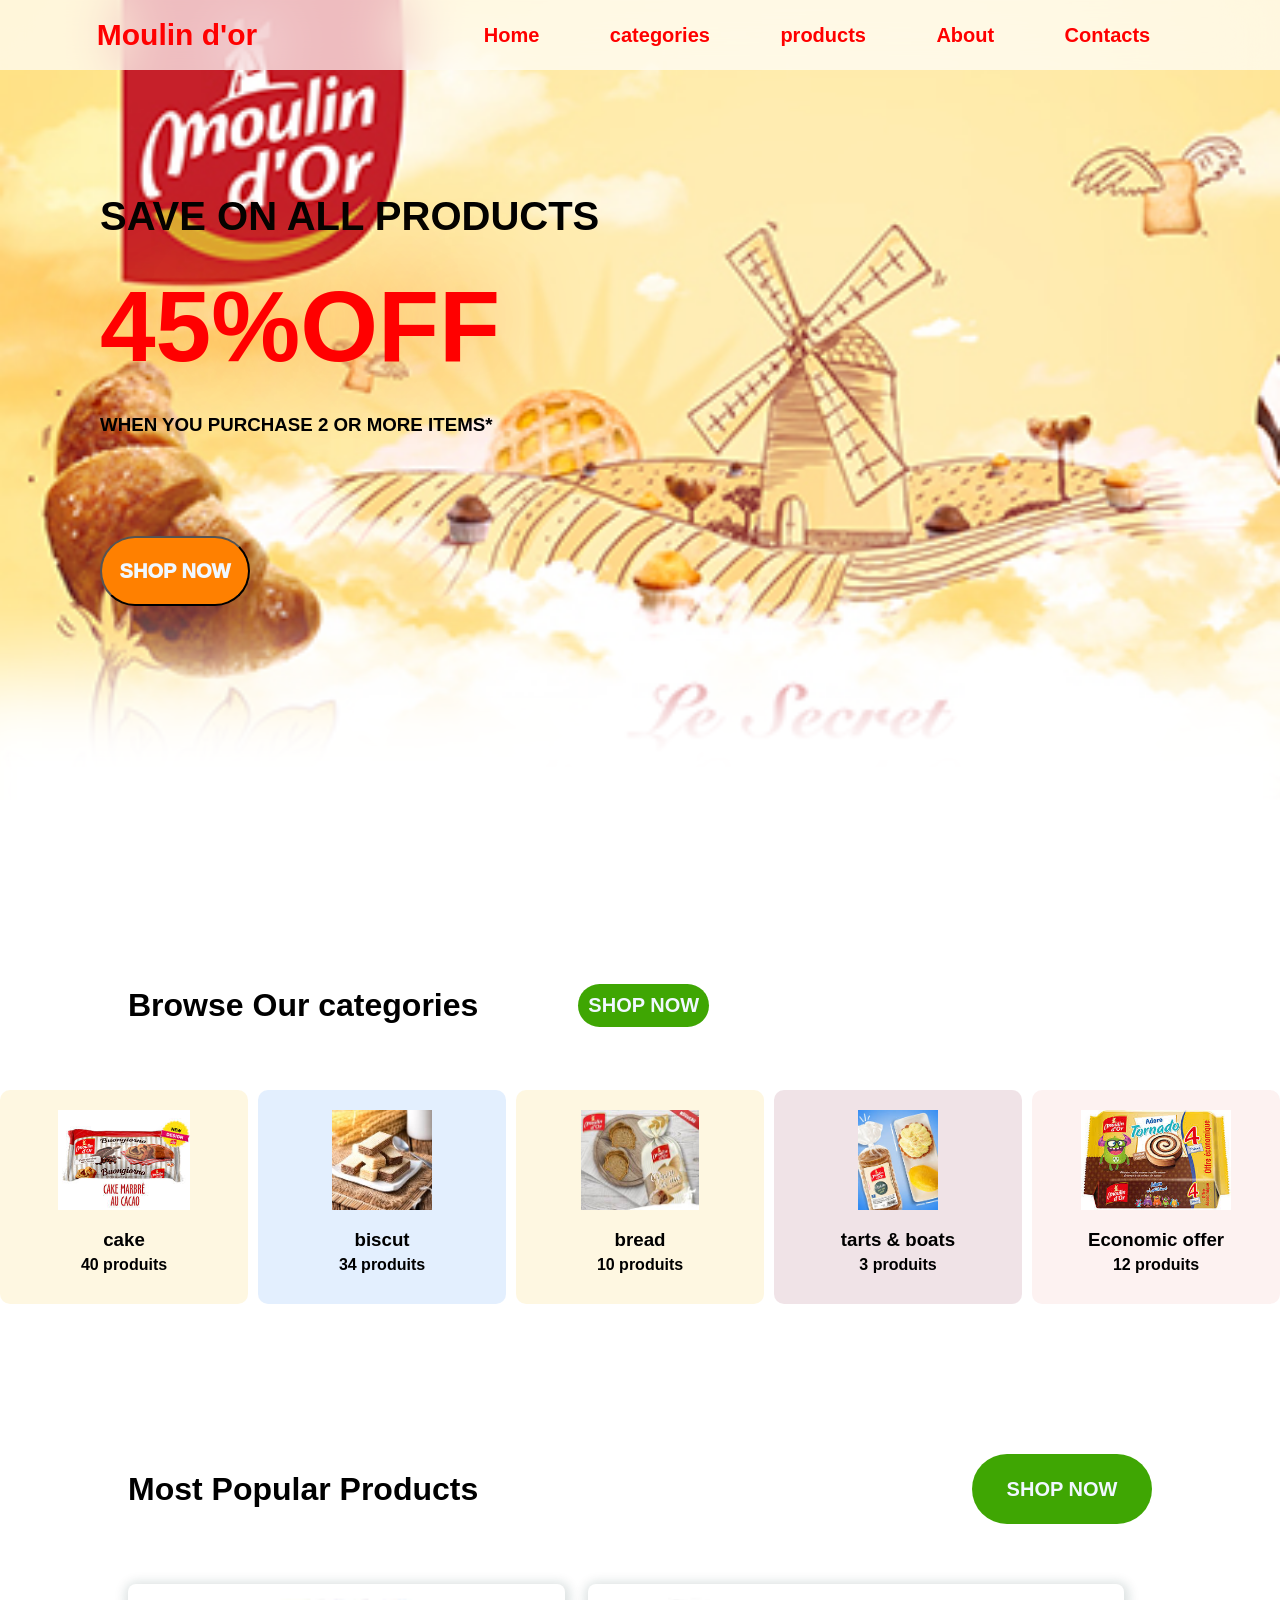
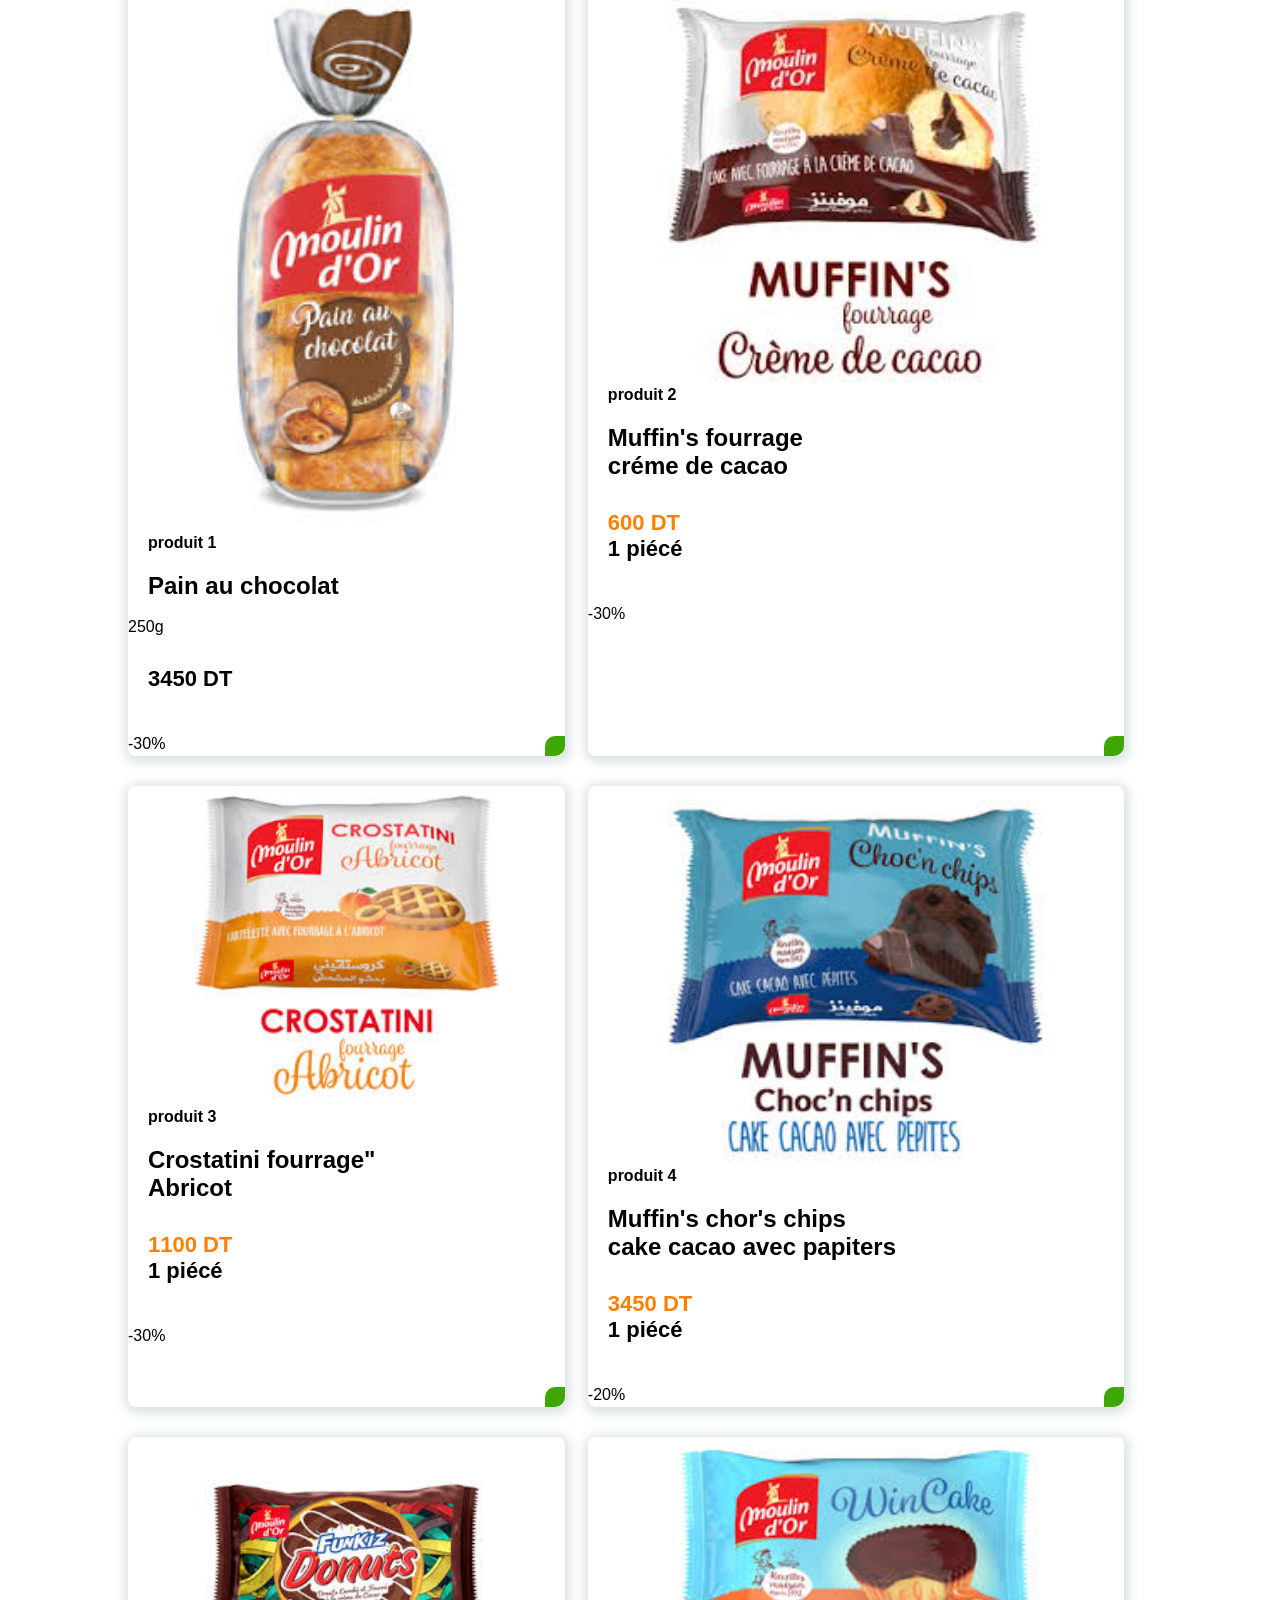
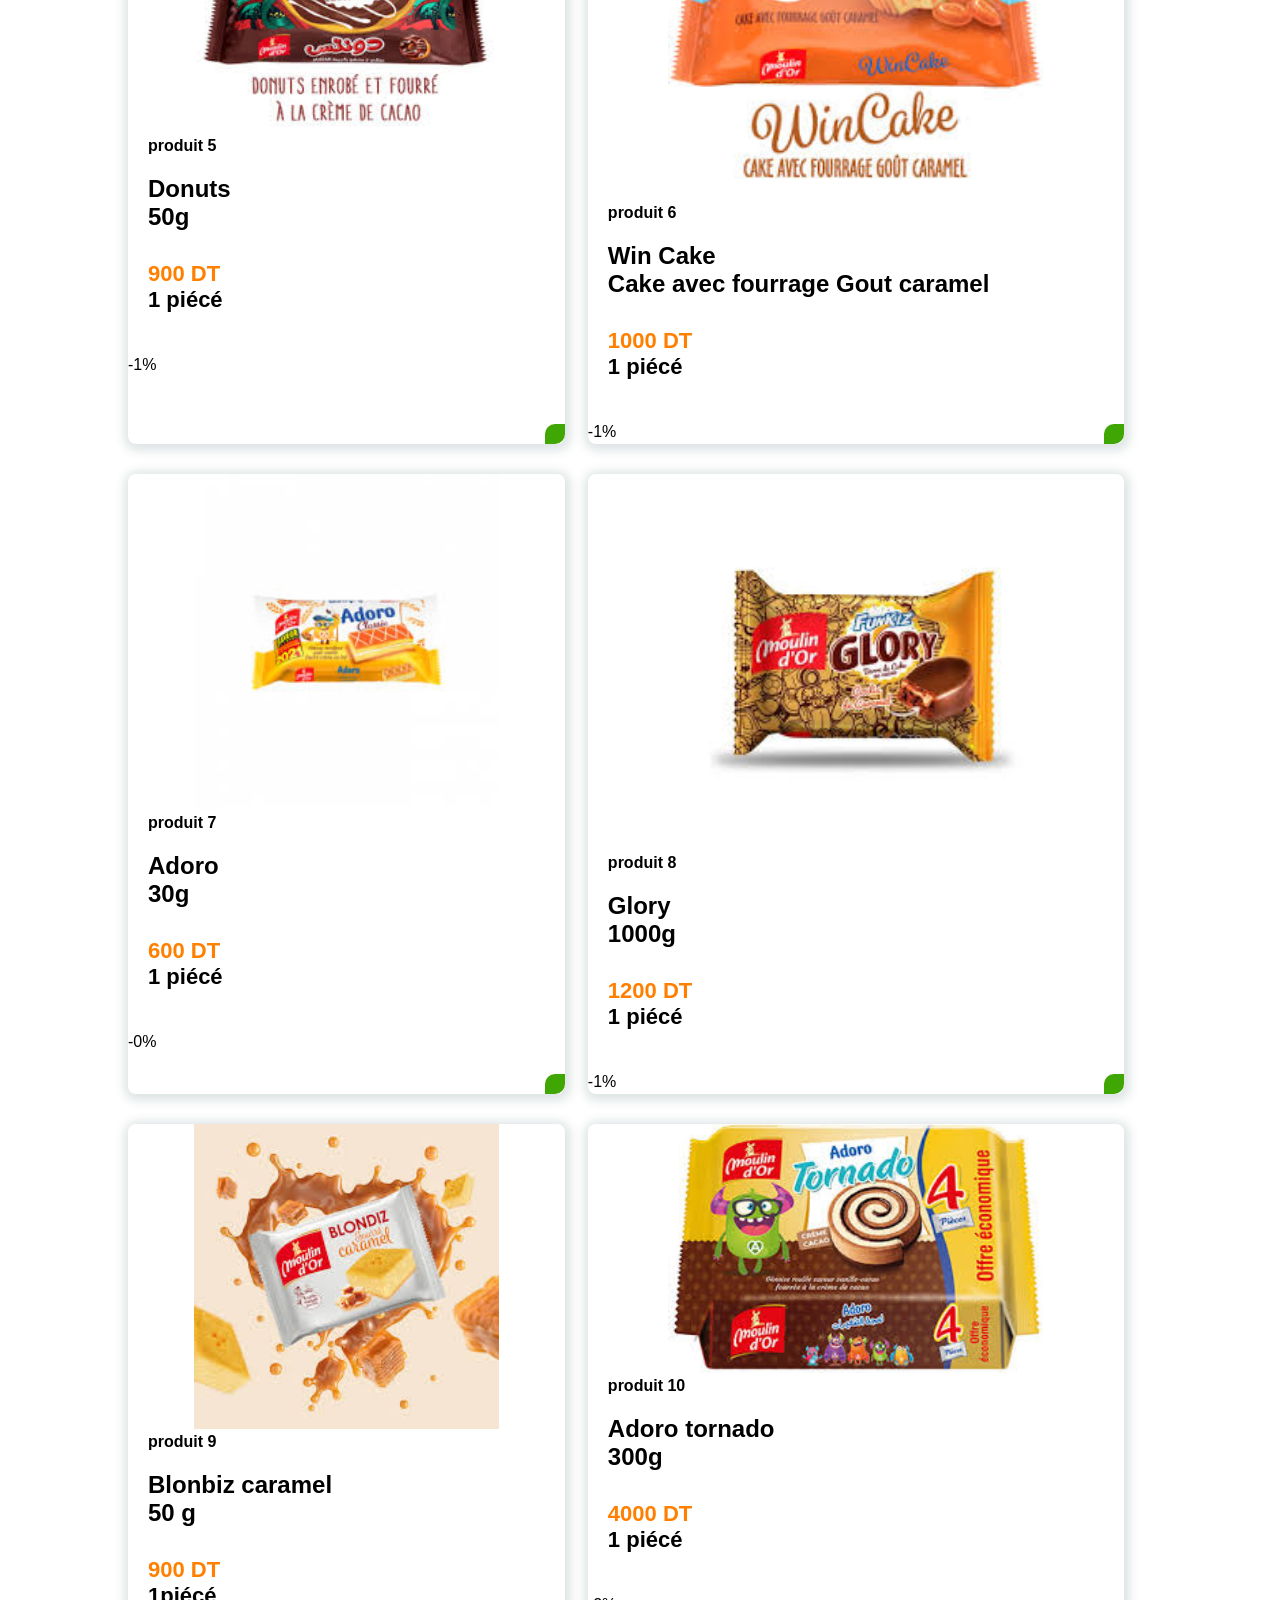
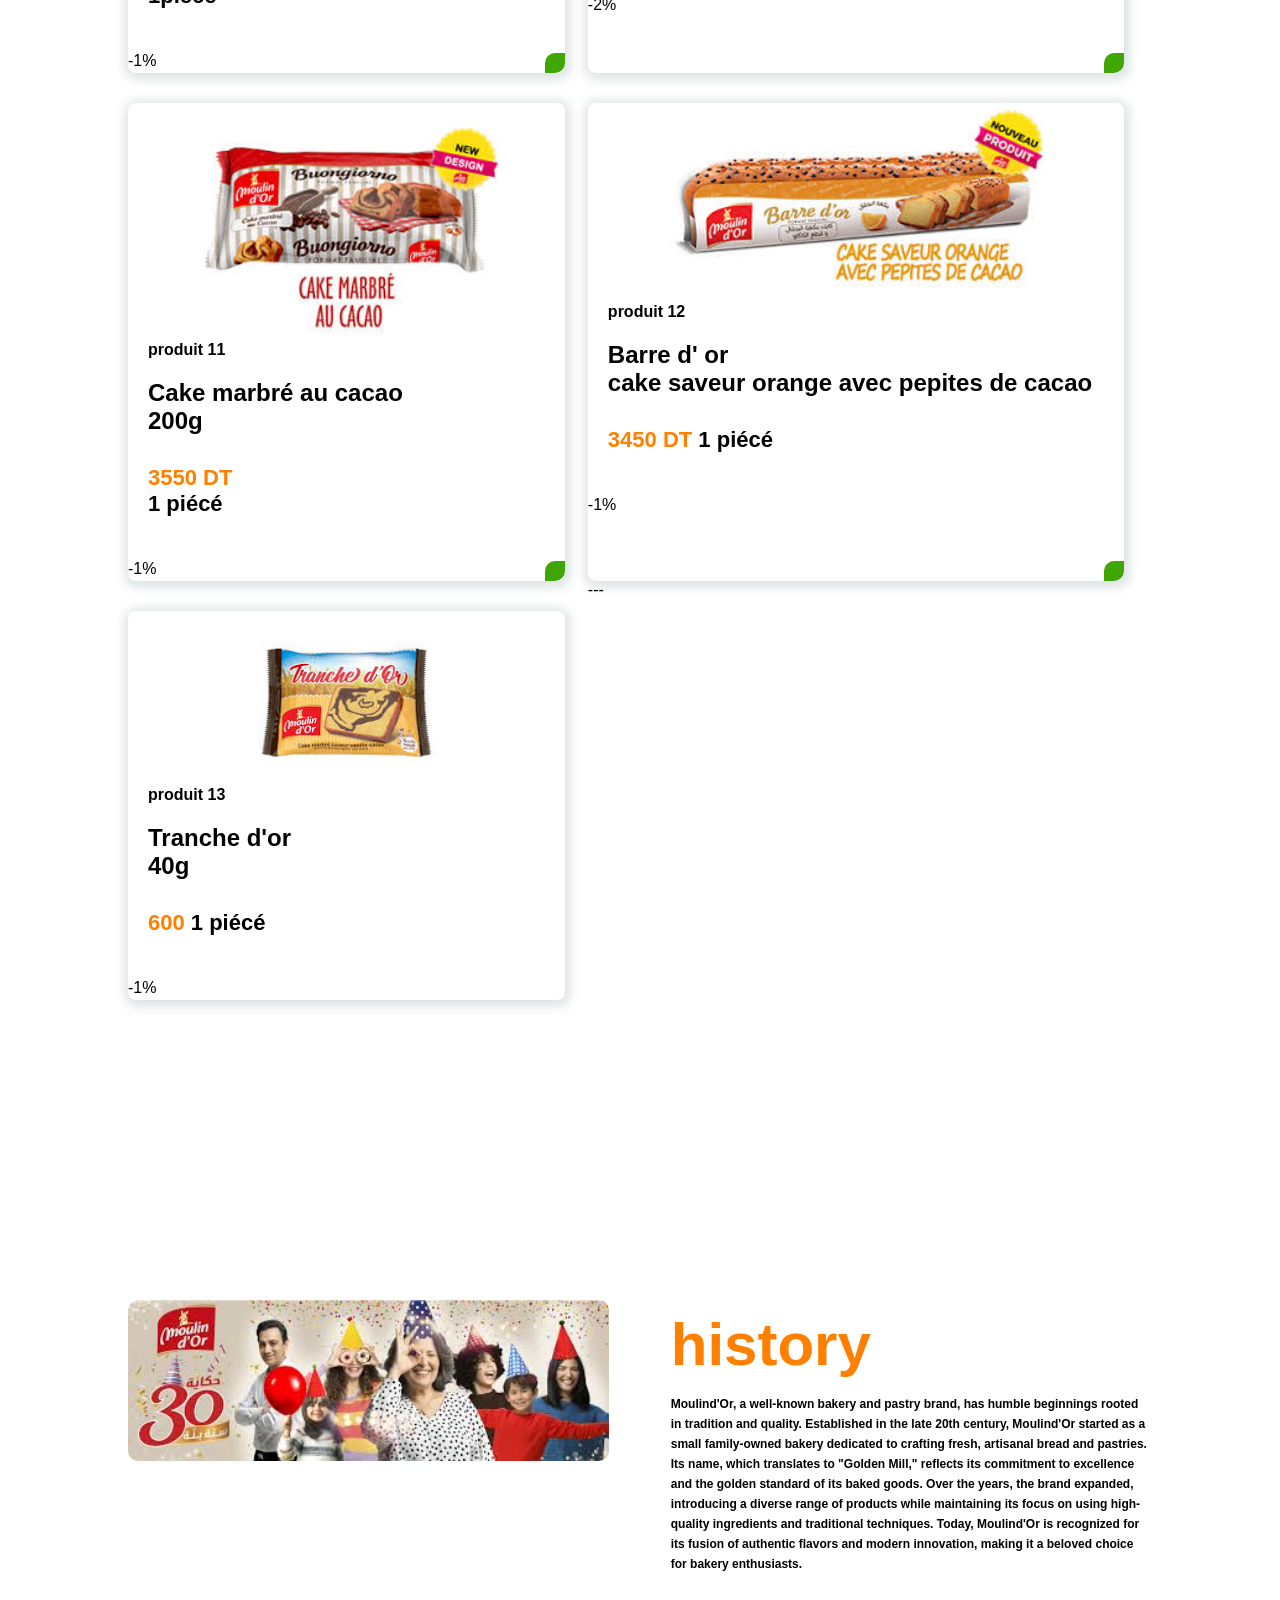
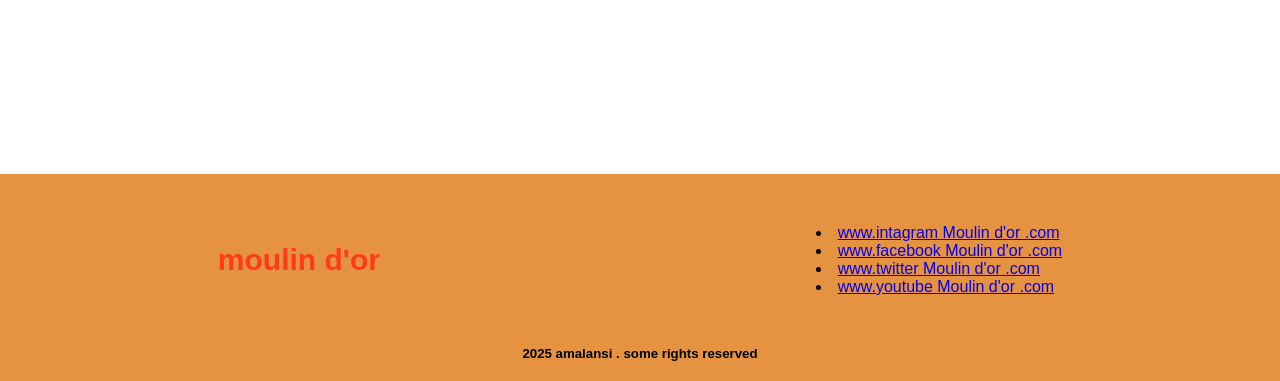
<file: index.html>
<!DOCTYPE html>
<html lang="en">
<head>
    <meta charset="UTF-8">
    <meta name="viewport" content="width=device-width, initial-scale=1.0">
    <link rel ="stylesheet" href ="moulin'or.css">

    <title>Moulin d'or </title>
</head>
<body>
    <div class="home">
        <nav>
            <a href ="#" class="logo">
                <i class="fa-solid fa-leaf"></i>
                <h3>Moulin d'or </h3>
            </a>
            <div class="nav">
                <a href="moulin'or.html">Home</a>
                <a href="#categories">categories</a>
                <a href="#products">products</a>
                <a href="#about">About</a>
                <a href="#contacts">Contacts</a>
            </div>
        </nav>
        <div class ="homepage">
            <div class ="content">
            <h2> SAVE ON ALL PRODUCTS </h2>
            <h1>45%OFF</h1>
            <h3>WHEN YOU PURCHASE 2 OR MORE ITEMS*</h3>
            <button>SHOP NOW </button></div>
        </div>
    </div>
    <div class="section2" id="categories">
        <div class="header1">
            <h1>Browse Our categories </h1>
            <button> SHOP NOW </button>

        </div>
        <div class="categores">
                <div class="item1 item">
                    <img src="p11.jpg"alt="">
                    <h3>cake</h3>
                     <h4>40 produits </h4>
                </div>
                <div class="item2 item">
                    <img src="2.2.jpg"alt="">
                    <h3>biscut</h3>
                    <h4>34 produits  </h4>
                </div>
                <div class="item3 item">
                    <img src="5.5.jpg" alt="">
                    <h3>bread</h3>
                    <h4>10 produits  </h4>
                </div>
                <div class="item4 item">
                    <img src="4.4.jpg"alt="">
                    <h3> tarts & boats</h3>
                    <h4> 3 produits </h4>
                </div>
                <div class="item5 item">
                    <img src="p10.jpg"alt="">
                    <h3> Economic offer </h3>
                    <h4>12 produits  </h4>
                </div>    

        </div>
    </div>
    <div class="section3" id="products">
        <div class="header2">
            <h1>Most Popular Products </h1>
            <button> SHOP NOW </button>
        </div>
        <div class="products">
            <div>
            <img src="6.6.jpg" alt="">
            <h4> produit 1</h4>
            <h2> Pain au chocolat </h2><br> 250g </h2>
            <h3>3450 DT</h3>
            <span class="offer">-30%</span>
            <i class="fa-regular fa-heart"></i>
            <i id="cart" class="fa-solid fa-cart-shopping"></i></div>



            <div><img src="p2.jpg" alt="">
            <h4> produit 2</h4>
            <h2>Muffin's fourrage  <br>créme de cacao  </h2>
            <h3><span> 600 DT </span> <br> 1 piécé </h3>
            <span class="offer">-30%</span>
            <i class="fa-regular fa-heart"></i>
            <i id="cart" class="fa-solid fa-cart-shopping"></i></div>



            <div><img src="p3.jpg" alt="">
            <h4> produit 3</h4>
            <h2> Crostatini fourrage"  <br> Abricot  </h2>
            <h3><span> 1100 DT </span> <br> 1 piécé </h3>
            <span class="offer">-30%</span>
            <i class="fa-regular fa-heart"></i>
            <i id="cart" class="fa-solid fa-cart-shopping"></i></div>


            <div><img src="p4.jpg" alt="">
            <h4> produit 4</h4>
            <h2> Muffin's chor's chips  <br> cake cacao avec papiters  </h2>
            <h3><span> 3450 DT </span> <br> 1 piécé </h3>
            <span class="offer">-20%</span>
            <i class="fa-regular fa-heart"></i>
            <i id="cart" class="fa-solid fa-cart-shopping"></i></div>



            <div><img src="p5.jpg" alt="">
            <h4> produit 5</h4>
            <h2> Donuts  <br> 50g </h2>
            <h3><span> 900 DT </span> <br> 1 piécé </h3>
            <span class="offer">-1%</span>
            <i class="fa-regular fa-heart"></i>
            <i id="cart" class="fa-solid fa-cart-shopping"></i></div>


        <div><img src="p6.jpg" alt="">
            <h4> produit 6 </h4>
            <h2> Win Cake <br> Cake avec fourrage Gout caramel  </h2>
            <h3><span>1000 DT </span><br>  1 piécé </h3>
            <span class="offer">-1%</span>
            <i class="fa-regular fa-heart"></i>
            <i id="cart" class="fa-solid fa-cart-shopping"></i></div>



        <div><img src="p7.jpg" alt="">
            <h4> produit 7</h4>
            <h2> Adoro  <br> 30g </h2>
            <h3><span> 600 DT </span> <br> 1 piécé </h3>
            <span class="offer">-0%</span>
            <i class="fa-regular fa-heart"></i>
            <i id="cart" class="fa-solid fa-cart-shopping"></i></div>


        <div><img src="p8.jpg" alt="">
            <h4> produit 8 </h4>
            <h2> Glory  <br> 1000g </h2>
            <h3><span>1200 DT </span> <br> 1 piécé </h3>
            <span class="offer">-1%</span>
            <i class="fa-regular fa-heart"></i>
            <i id="cart" class="fa-solid fa-cart-shopping"></i></div>
            
            
        <div><img src="p9.jpg" alt="">
            <h4> produit 9 </h4>
            <h2>Blonbiz caramel <br> 50 g  </h2>
            <h3><span> 900 DT </span> <br> 1piécé </h3>
            <span class="offer">-1%</span>
            <i class="fa-regular fa-heart"></i>
            <i id="cart" class="fa-solid fa-cart-shopping"></i></div>


            <div><img src="p10.jpg" alt="">
            <h4> produit 10 </h4>
            <h2> Adoro tornado  <br> 300g </h2>
            <h3><span> 4000 DT </span>  <br> 1 piécé </h3>
            <span class="offer">-2%</span>
            <i class="fa-regular fa-heart"></i>
            <i id="cart" class="fa-solid fa-cart-shopping"></i></div>


            <div><img src="p11.jpg" alt="">
            <h4> produit 11 </h4>
            <h2> Cake marbré au cacao <br> 200g </h2>
            <h3><span> 3550 DT </span> <br> 1 piécé </h3>
            <span class="offer">-1%</span>
            <i class="fa-regular fa-heart"></i>
            <i id="cart" class="fa-solid fa-cart-shopping"></i></div>


            <div><img src="p12.jpg" alt="">
            <h4> produit 12 </h4>
            <h2> Barre d' or <br> cake saveur orange avec pepites de cacao  </h2>
            <h3><span>3450 DT </span>1 piécé </h3>
            <span class="offer">-1%</span>
            <i class="fa-regular fa-heart"></i>
            <i id="cart" class="fa-solid fa-cart-shopping"></i></div>


        <div><img src="8.8.jpg"alt="">
            <h4> produit 13</h4>
            <h2> Tranche d'or  <br> 40g </h2>
            <h3><span> 600 </span>1 piécé </h3>
            <span class="offer">-1%</span>
            <i class="fa-regularfa-heart"></i>
            <i id="cart" class="fa-solidfa-cart-shopping"></i></div>---

        </div>
        

        
        
    </div>



    <div class="about" id="about">
        <div class="img">
            <img src="home2.jpg" alt="">        
        </div>
        <div class="content3">
            <h1>history</h1>
            <h6>Moulind'Or, a well-known bakery and pastry brand, has humble beginnings rooted in tradition and quality. 
                Established in the late 20th century, Moulind'Or started as a small family-owned bakery dedicated to crafting fresh,
                 artisanal bread and pastries. Its name, which translates to "Golden Mill," reflects its commitment to excellence 
                 and the golden standard of its baked goods. Over the years, the brand expanded, introducing a diverse range of
                  products while maintaining its focus on using high-quality ingredients and traditional techniques.
                 Today, Moulind'Or is recognized for its fusion of authentic flavors and modern innovation, 
                making it a beloved choice for bakery enthusiasts.
            </h6>
        </div>
    </div>
    <div class="contacts" id="contacts">
        <div class="contects2">
            <div class="logo2">
                <a href ="#" class="logo2">
                    <i class="fa-solid fa-leaf"></i>
                    <h3>moulin d'or </h3>

                </a>
            </div>
        
                <div class="social"> 
                    <li>
                    <a href ="www.instagram.com ">  www.intagram Moulin d'or .com <br> </a></li>
                   <li><a href ="www.facebook.com ">  www.facebook Moulin d'or .com <br> </a></li> 
                   <li> <a href ="www.twitter .com ">  www.twitter Moulin d'or .com <br> </a></li>
                    <li><a  href ="www.youtube .com ">  www.youtube Moulin d'or .com <br> </a></li>
                
                </div>
                
            
            
        </div>
        <div class="rights">
            <h5>2025 amalansi . some rights reserved </h5>
        </div>
    </div>
</body>
</html>
</file>
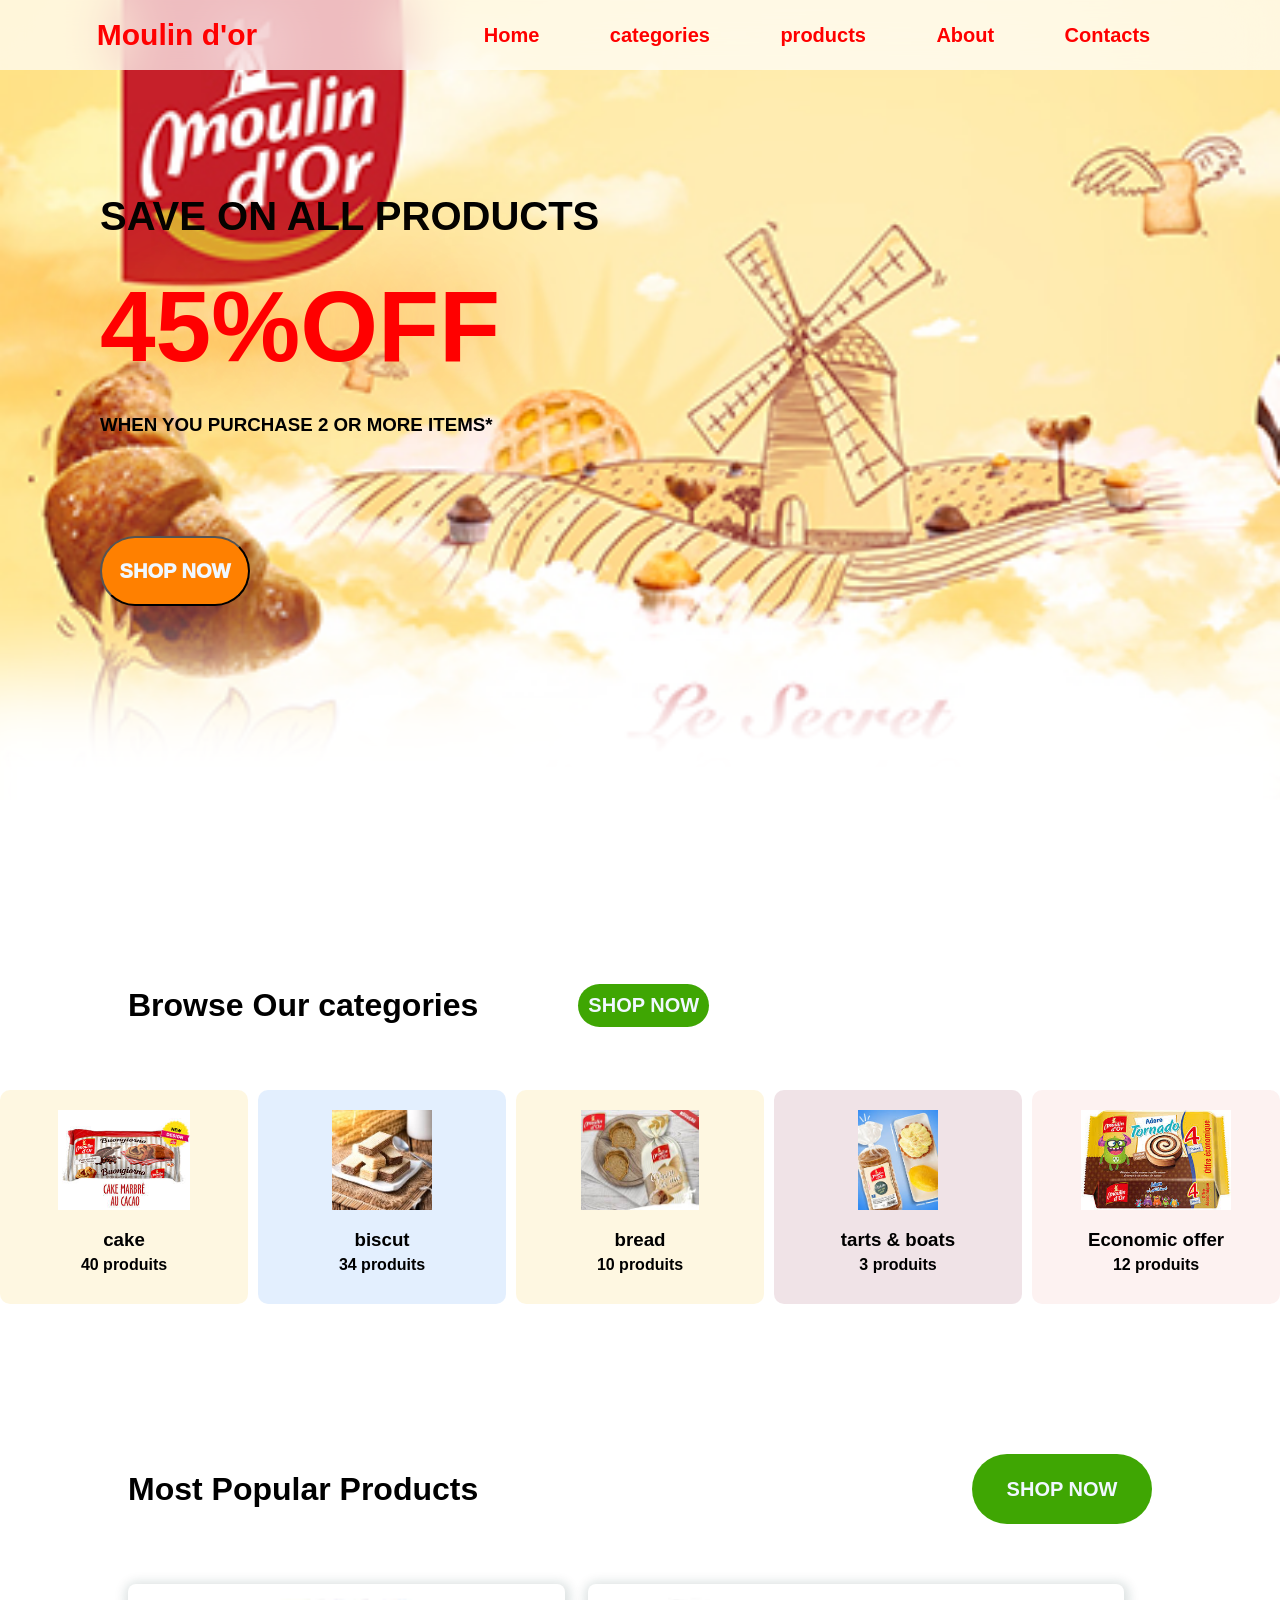
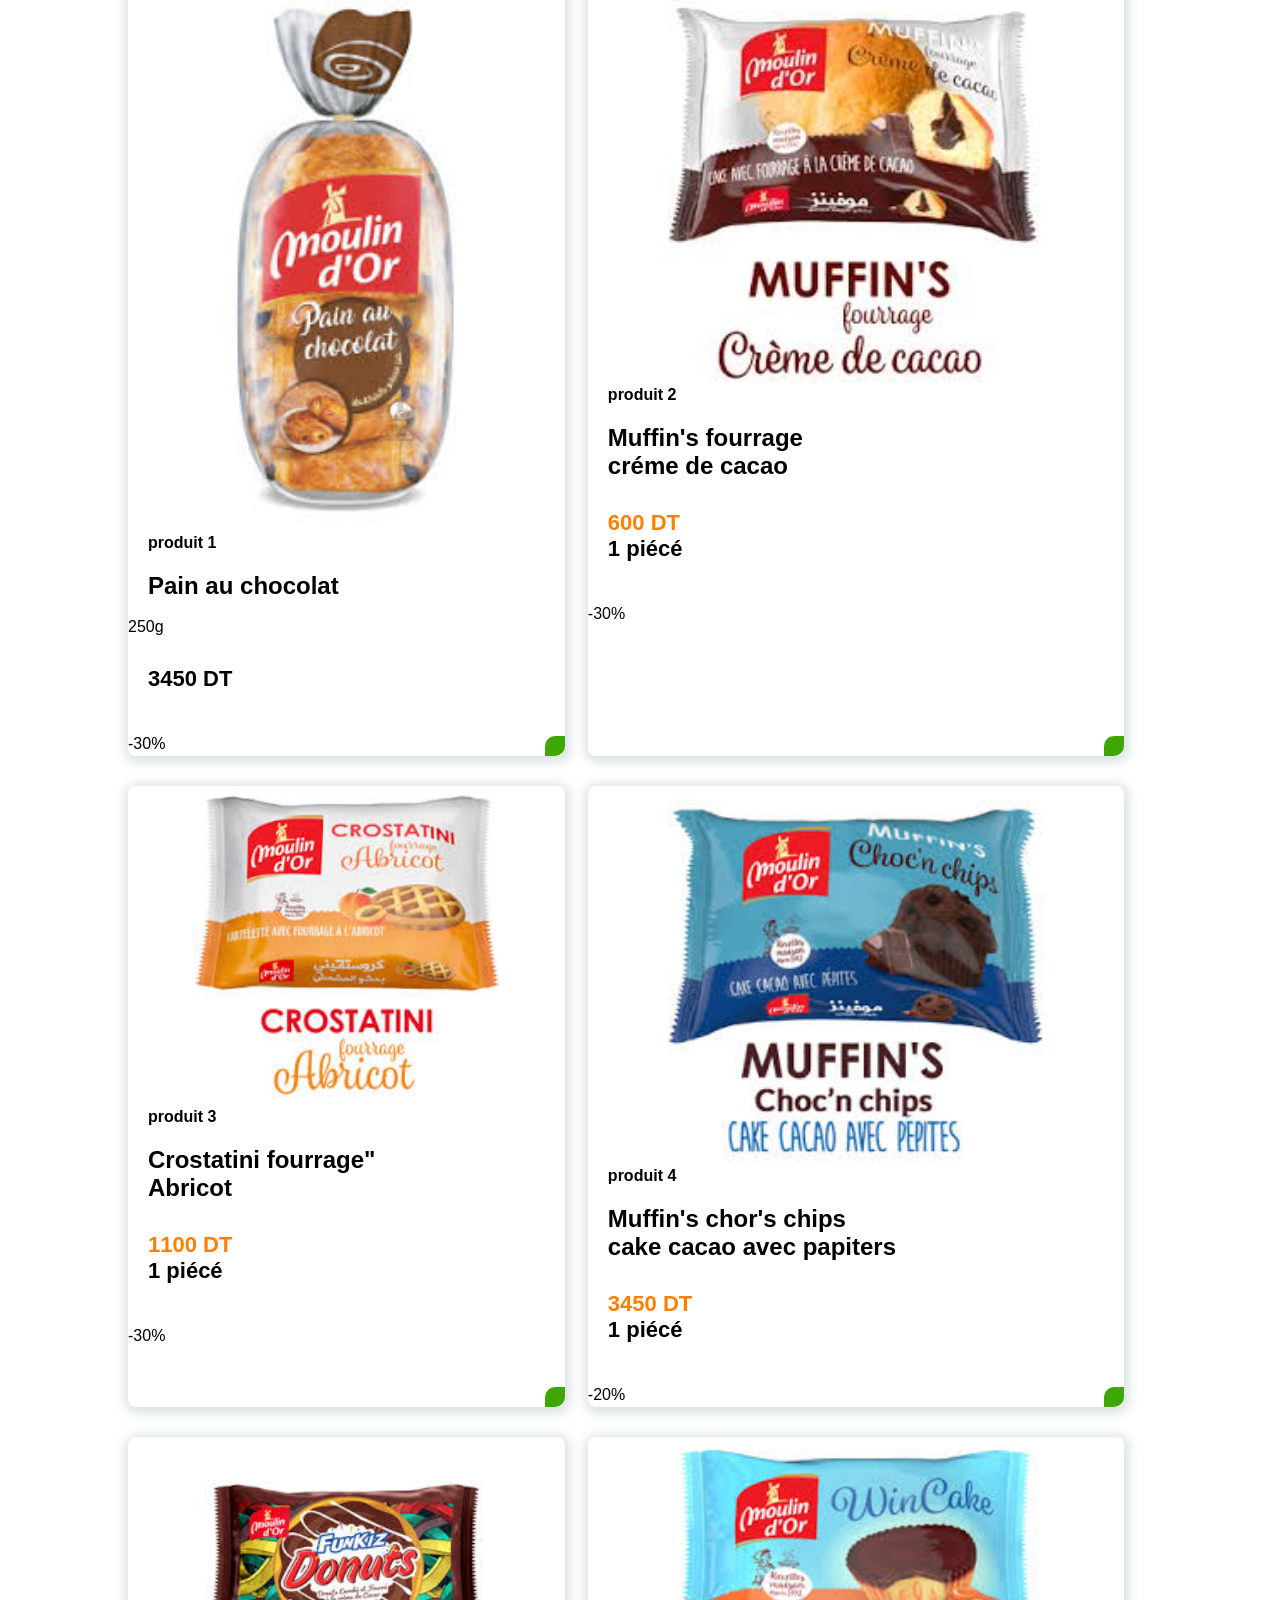
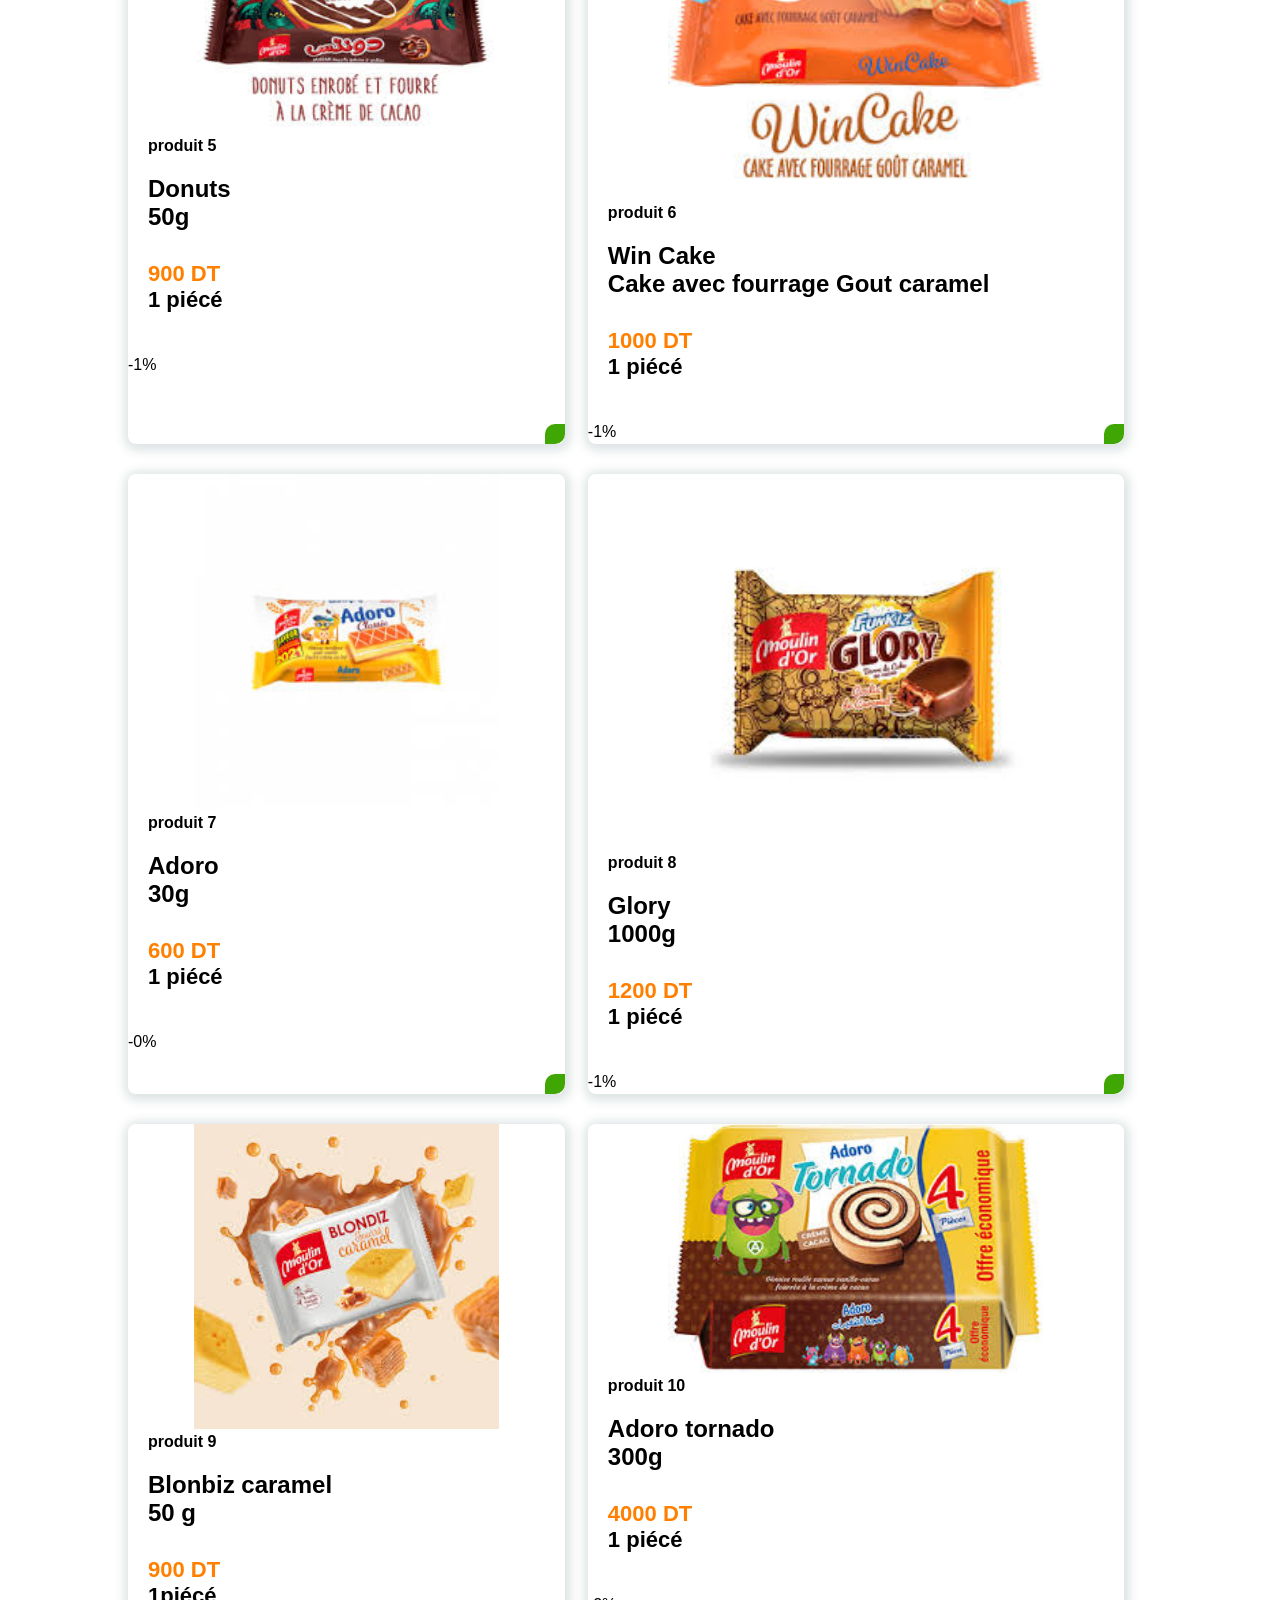
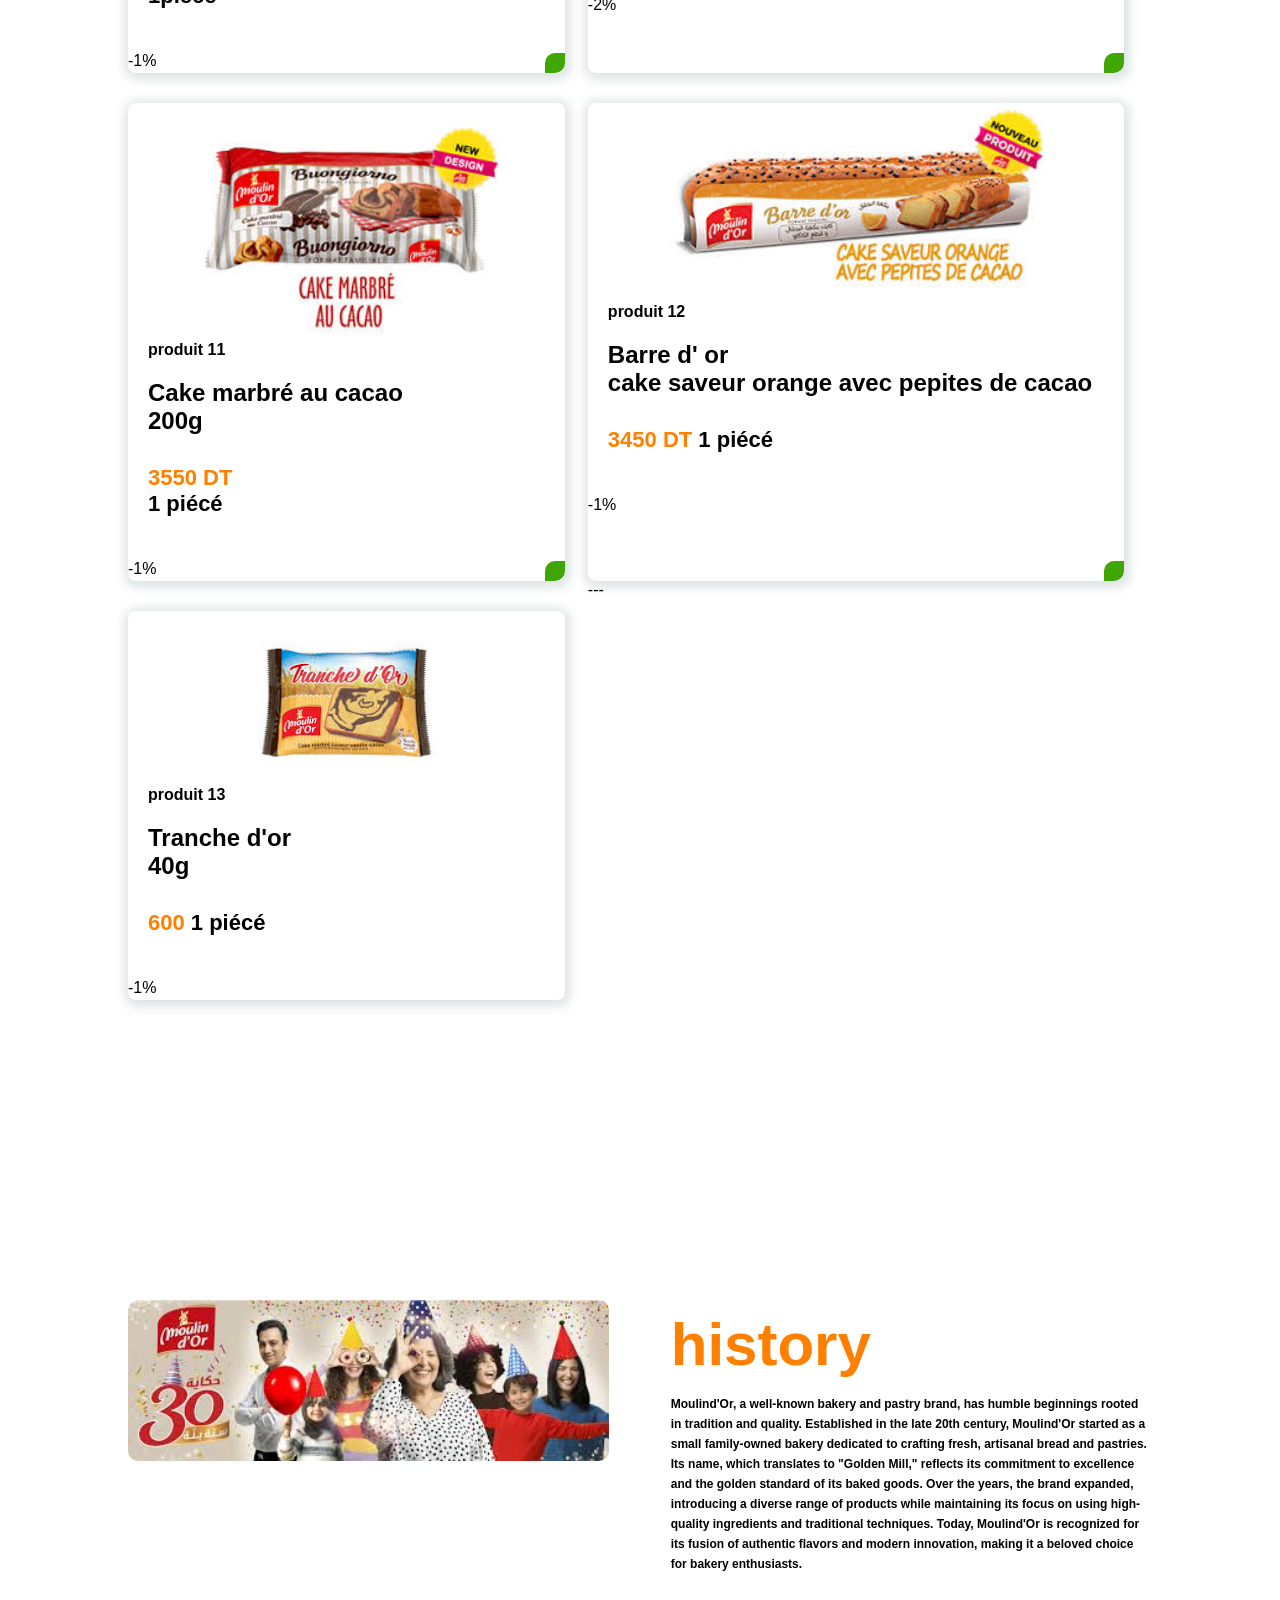
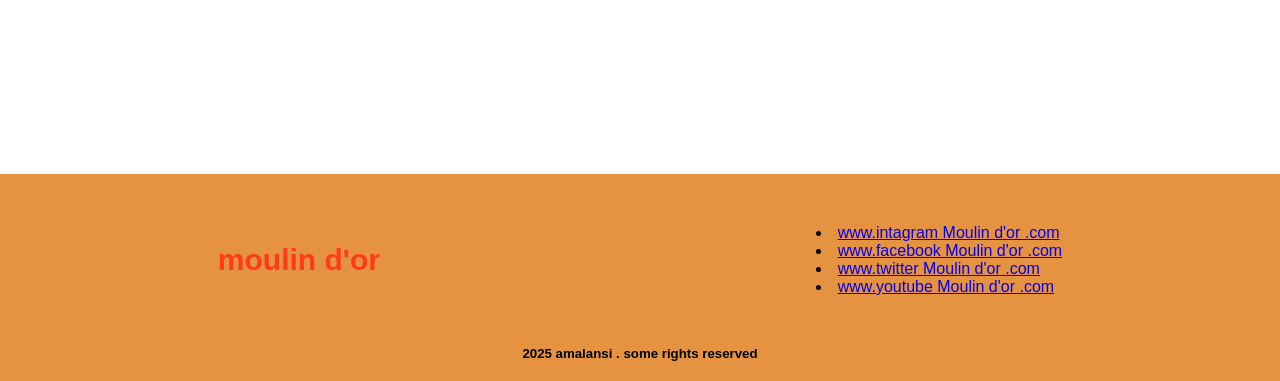
<file: moulin'or.html>
<!DOCTYPE html>
<html lang="en">
<head>
    <meta charset="UTF-8">
    <meta name="viewport" content="width=device-width, initial-scale=1.0">
    <link rel ="stylesheet" href ="moulin'or.css">

    <title>Moulin d'or </title>
</head>
<body>
    <div class="home">
        <nav>
            <a href ="#" class="logo">
                <i class="fa-solid fa-leaf"></i>
                <h3>Moulin d'or </h3>
            </a>
            <div class="nav">
                <a href="moulin'or.html">Home</a>
                <a href="#categories">categories</a>
                <a href="#products">products</a>
                <a href="#about">About</a>
                <a href="#contacts">Contacts</a>
            </div>
        </nav>
        <div class ="homepage">
            <div class ="content">
            <h2> SAVE ON ALL PRODUCTS </h2>
            <h1>45%OFF</h1>
            <h3>WHEN YOU PURCHASE 2 OR MORE ITEMS*</h3>
            <button>SHOP NOW </button></div>
        </div>
    </div>
    <div class="section2" id="categories">
        <div class="header1">
            <h1>Browse Our categories </h1>
            <button> SHOP NOW </button>

        </div>
        <div class="categores">
                <div class="item1 item">
                    <img src="p11.jpg"alt="">
                    <h3>cake</h3>
                     <h4>40 produits </h4>
                </div>
                <div class="item2 item">
                    <img src="2.2.jpg"alt="">
                    <h3>biscut</h3>
                    <h4>34 produits  </h4>
                </div>
                <div class="item3 item">
                    <img src="5.5.jpg" alt="">
                    <h3>bread</h3>
                    <h4>10 produits  </h4>
                </div>
                <div class="item4 item">
                    <img src="4.4.jpg"alt="">
                    <h3> tarts & boats</h3>
                    <h4> 3 produits </h4>
                </div>
                <div class="item5 item">
                    <img src="p10.jpg"alt="">
                    <h3> Economic offer </h3>
                    <h4>12 produits  </h4>
                </div>    

        </div>
    </div>
    <div class="section3" id="products">
        <div class="header2">
            <h1>Most Popular Products </h1>
            <button> SHOP NOW </button>
        </div>
        <div class="products">
            <div>
            <img src="6.6.jpg" alt="">
            <h4> produit 1</h4>
            <h2> Pain au chocolat </h2><br> 250g </h2>
            <h3>3450 DT</h3>
            <span class="offer">-30%</span>
            <i class="fa-regular fa-heart"></i>
            <i id="cart" class="fa-solid fa-cart-shopping"></i></div>



            <div><img src="p2.jpg" alt="">
            <h4> produit 2</h4>
            <h2>Muffin's fourrage  <br>créme de cacao  </h2>
            <h3><span> 600 DT </span> <br> 1 piécé </h3>
            <span class="offer">-30%</span>
            <i class="fa-regular fa-heart"></i>
            <i id="cart" class="fa-solid fa-cart-shopping"></i></div>



            <div><img src="p3.jpg" alt="">
            <h4> produit 3</h4>
            <h2> Crostatini fourrage"  <br> Abricot  </h2>
            <h3><span> 1100 DT </span> <br> 1 piécé </h3>
            <span class="offer">-30%</span>
            <i class="fa-regular fa-heart"></i>
            <i id="cart" class="fa-solid fa-cart-shopping"></i></div>


            <div><img src="p4.jpg" alt="">
            <h4> produit 4</h4>
            <h2> Muffin's chor's chips  <br> cake cacao avec papiters  </h2>
            <h3><span> 3450 DT </span> <br> 1 piécé </h3>
            <span class="offer">-20%</span>
            <i class="fa-regular fa-heart"></i>
            <i id="cart" class="fa-solid fa-cart-shopping"></i></div>



            <div><img src="p5.jpg" alt="">
            <h4> produit 5</h4>
            <h2> Donuts  <br> 50g </h2>
            <h3><span> 900 DT </span> <br> 1 piécé </h3>
            <span class="offer">-1%</span>
            <i class="fa-regular fa-heart"></i>
            <i id="cart" class="fa-solid fa-cart-shopping"></i></div>


        <div><img src="p6.jpg" alt="">
            <h4> produit 6 </h4>
            <h2> Win Cake <br> Cake avec fourrage Gout caramel  </h2>
            <h3><span>1000 DT </span><br>  1 piécé </h3>
            <span class="offer">-1%</span>
            <i class="fa-regular fa-heart"></i>
            <i id="cart" class="fa-solid fa-cart-shopping"></i></div>



        <div><img src="p7.jpg" alt="">
            <h4> produit 7</h4>
            <h2> Adoro  <br> 30g </h2>
            <h3><span> 600 DT </span> <br> 1 piécé </h3>
            <span class="offer">-0%</span>
            <i class="fa-regular fa-heart"></i>
            <i id="cart" class="fa-solid fa-cart-shopping"></i></div>


        <div><img src="p8.jpg" alt="">
            <h4> produit 8 </h4>
            <h2> Glory  <br> 1000g </h2>
            <h3><span>1200 DT </span> <br> 1 piécé </h3>
            <span class="offer">-1%</span>
            <i class="fa-regular fa-heart"></i>
            <i id="cart" class="fa-solid fa-cart-shopping"></i></div>
            
            
        <div><img src="p9.jpg" alt="">
            <h4> produit 9 </h4>
            <h2>Blonbiz caramel <br> 50 g  </h2>
            <h3><span> 900 DT </span> <br> 1piécé </h3>
            <span class="offer">-1%</span>
            <i class="fa-regular fa-heart"></i>
            <i id="cart" class="fa-solid fa-cart-shopping"></i></div>


            <div><img src="p10.jpg" alt="">
            <h4> produit 10 </h4>
            <h2> Adoro tornado  <br> 300g </h2>
            <h3><span> 4000 DT </span>  <br> 1 piécé </h3>
            <span class="offer">-2%</span>
            <i class="fa-regular fa-heart"></i>
            <i id="cart" class="fa-solid fa-cart-shopping"></i></div>


            <div><img src="p11.jpg" alt="">
            <h4> produit 11 </h4>
            <h2> Cake marbré au cacao <br> 200g </h2>
            <h3><span> 3550 DT </span> <br> 1 piécé </h3>
            <span class="offer">-1%</span>
            <i class="fa-regular fa-heart"></i>
            <i id="cart" class="fa-solid fa-cart-shopping"></i></div>


            <div><img src="p12.jpg" alt="">
            <h4> produit 12 </h4>
            <h2> Barre d' or <br> cake saveur orange avec pepites de cacao  </h2>
            <h3><span>3450 DT </span>1 piécé </h3>
            <span class="offer">-1%</span>
            <i class="fa-regular fa-heart"></i>
            <i id="cart" class="fa-solid fa-cart-shopping"></i></div>


        <div><img src="8.8.jpg"alt="">
            <h4> produit 13</h4>
            <h2> Tranche d'or  <br> 40g </h2>
            <h3><span> 600 </span>1 piécé </h3>
            <span class="offer">-1%</span>
            <i class="fa-regularfa-heart"></i>
            <i id="cart" class="fa-solidfa-cart-shopping"></i></div>---

        </div>
        

        
        
    </div>



    <div class="about" id="about">
        <div class="img">
            <img src="home2.jpg" alt="">        
        </div>
        <div class="content3">
            <h1>history</h1>
            <h6>Moulind'Or, a well-known bakery and pastry brand, has humble beginnings rooted in tradition and quality. 
                Established in the late 20th century, Moulind'Or started as a small family-owned bakery dedicated to crafting fresh,
                 artisanal bread and pastries. Its name, which translates to "Golden Mill," reflects its commitment to excellence 
                 and the golden standard of its baked goods. Over the years, the brand expanded, introducing a diverse range of
                  products while maintaining its focus on using high-quality ingredients and traditional techniques.
                 Today, Moulind'Or is recognized for its fusion of authentic flavors and modern innovation, 
                making it a beloved choice for bakery enthusiasts.
            </h6>
        </div>
    </div>
    <div class="contacts" id="contacts">
        <div class="contects2">
            <div class="logo2">
                <a href ="#" class="logo2">
                    <i class="fa-solid fa-leaf"></i>
                    <h3>moulin d'or </h3>

                </a>
            </div>
        
                <div class="social"> 
                    <li>
                    <a href ="www.instagram.com ">  www.intagram Moulin d'or .com <br> </a></li>
                   <li><a href ="www.facebook.com ">  www.facebook Moulin d'or .com <br> </a></li> 
                   <li> <a href ="www.twitter .com ">  www.twitter Moulin d'or .com <br> </a></li>
                    <li><a  href ="www.youtube .com ">  www.youtube Moulin d'or .com <br> </a></li>
                
                </div>
                
            
            
        </div>
        <div class="rights">
            <h5>2025 amalansi . some rights reserved </h5>
        </div>
    </div>
</body>
</html>
</file>
